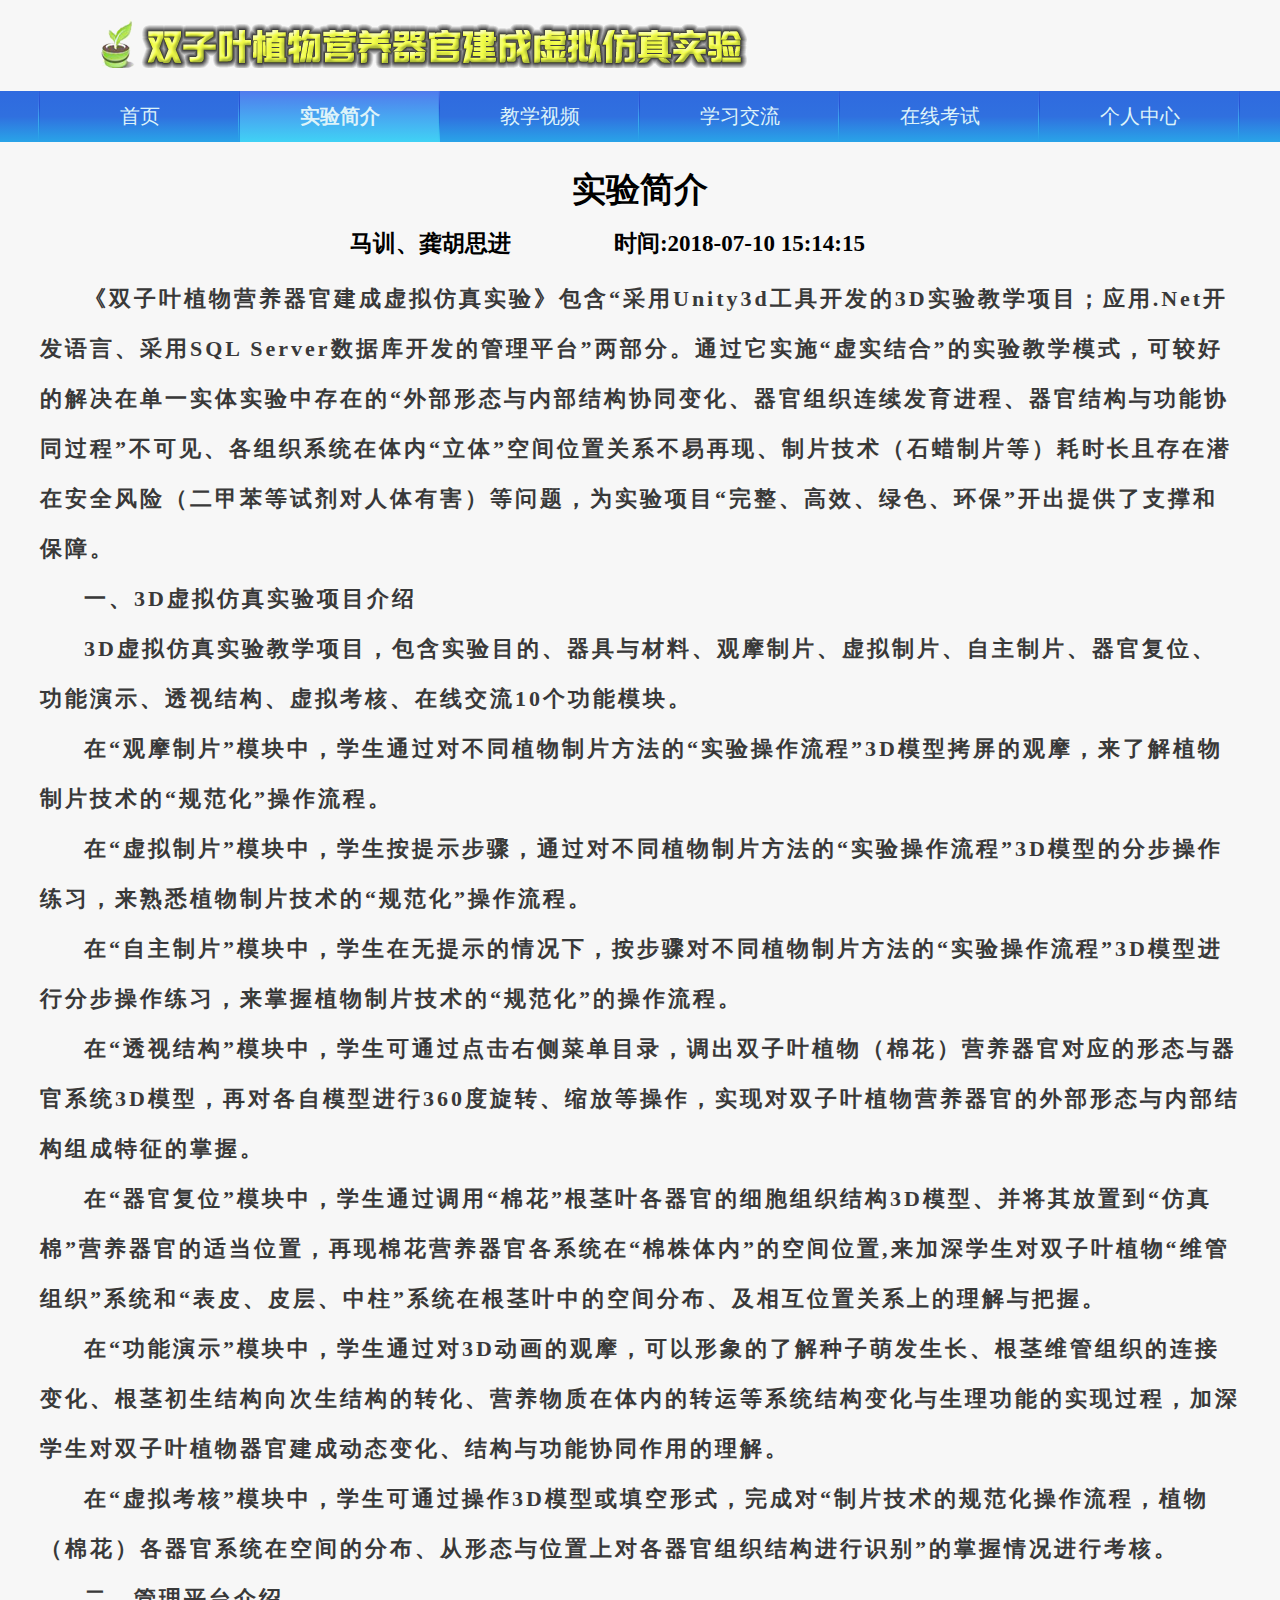
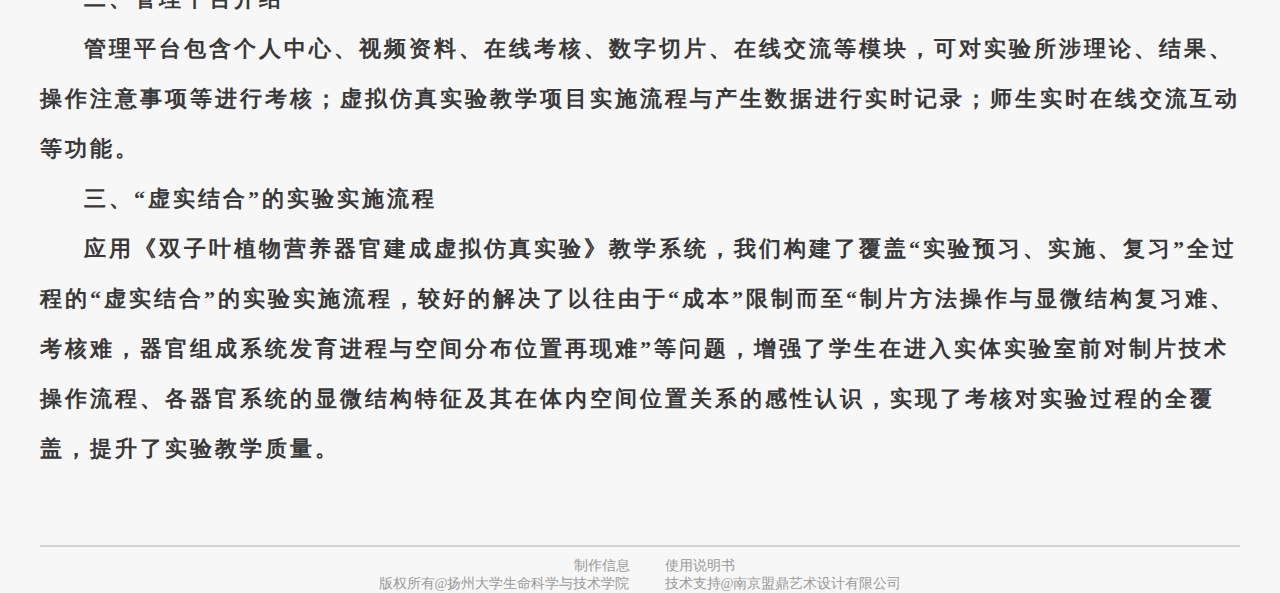
<file: labIntro.html>
<!DOCTYPE html>
<html lang="en">

<head>
    <meta charset="UTF-8">
    <meta name="viewport" content="width=device-width, initial-scale=1.0">
    <meta http-equiv="X-UA-Compatible" content="ie=edge">
    <title>实验简介</title>
    <link rel="stylesheet" href="./css/base.css">
    <link rel="stylesheet" href="./css/labIntro.css">
</head>

<body>
    <div class="title">
        <div class="title-img">
            <img src="./NewImages/双子叶植物营养器官建设虚拟仿真实验标题.png" alt="">
        </div>
        <div>
        </div>
    </div>
    <nav>
        <ul>
            <li class="home">
                <img class="onewire" src="./NewImages/导航条竖线.png" alt="">
                <a href="./index.html">首页</a>
                <img class="wire" src="./NewImages/导航条竖线.png" alt="">
            </li>
            <li class="labIntro">
                <a href="./labIntro.html">实验简介</a>
                <img class="wire" src="./NewImages/导航条竖线.png" alt="">
            </li>
            <li class="teachvideo">
                <a href="./teachvideo.html">教学视频</a>
                <img class="wire" src="./NewImages/导航条竖线.png" alt="">
            </li>
            <li class="studyexchange">
                <a href="./studyexchange.html">学习交流</a>
                <img class="wire" src="./NewImages/导航条竖线.png" alt="">
            </li>
            <li class="onlinetest">
                <a href="./onlinetest.html">在线考试</a>
                <img class="wire" src="./NewImages/导航条竖线.png" alt="">
            </li>
            <li class="personalcenter">
                <a href="./personalcenter.html">个人中心</a>
                <img class="wire" src="./NewImages/导航条竖线.png" alt="">
            </li>
        </ul>
    </nav>
    <div class="content">
        <h1>实验简介</h1>
        <div class="subtitle">
            <span class="people">马训、龚胡思进</span>
            <span class="time">时间:2018-07-10 15:14:15</span>
        </div>
        <div class="paragraphs">
            <p>
                《双子叶植物营养器官建成虚拟仿真实验》包含“采用Unity3d工具开发的3D实验教学项目；应用.Net开发语言、采用SQL Server数据库开发的管理平台”两部分。通过它实施“虚实结合”的实验教学模式，可较好的解决在单一实体实验中存在的“外部形态与内部结构协同变化、器官组织连续发育进程、器官结构与功能协同过程”不可见、各组织系统在体内“立体”空间位置关系不易再现、制片技术（石蜡制片等）耗时长且存在潜在安全风险（二甲苯等试剂对人体有害）等问题，为实验项目“完整、高效、绿色、环保”开出提供了支撑和保障。
            </p>
            <p class="words">
                一、3D虚拟仿真实验项目介绍
            </p>
            <p>
                3D虚拟仿真实验教学项目，包含实验目的、器具与材料、观摩制片、虚拟制片、自主制片、器官复位、功能演示、透视结构、虚拟考核、在线交流10个功能模块。
            </p>
            <p>
                在“观摩制片”模块中，学生通过对不同植物制片方法的“实验操作流程”3D模型拷屏的观摩，来了解植物制片技术的“规范化”操作流程。
            </p>
            <p>
                在“虚拟制片”模块中，学生按提示步骤，通过对不同植物制片方法的“实验操作流程”3D模型的分步操作练习，来熟悉植物制片技术的“规范化”操作流程。
            </p>
            <p>
                在“自主制片”模块中，学生在无提示的情况下，按步骤对不同植物制片方法的“实验操作流程”3D模型进行分步操作练习，来掌握植物制片技术的“规范化”的操作流程。
            </p>
            <p>
                在“透视结构”模块中，学生可通过点击右侧菜单目录，调出双子叶植物（棉花）营养器官对应的形态与器官系统3D模型，再对各自模型进行360度旋转、缩放等操作，实现对双子叶植物营养器官的外部形态与内部结构组成特征的掌握。
            </p>
            <p>
                    在“器官复位”模块中，学生通过调用“棉花”根茎叶各器官的细胞组织结构3D模型、并将其放置到“仿真棉”营养器官的适当位置，再现棉花营养器官各系统在“棉株体内”的空间位置,来加深学生对双子叶植物“维管组织”系统和“表皮、皮层、中柱”系统在根茎叶中的空间分布、及相互位置关系上的理解与把握。
            </p>
            <p>
                    在“功能演示”模块中，学生通过对3D动画的观摩，可以形象的了解种子萌发生长、根茎维管组织的连接变化、根茎初生结构向次生结构的转化、营养物质在体内的转运等系统结构变化与生理功能的实现过程，加深学生对双子叶植物器官建成动态变化、结构与功能协同作用的理解。
            </p>
            <p>
                    在“虚拟考核”模块中，学生可通过操作3D模型或填空形式，完成对“制片技术的规范化操作流程，植物（棉花）各器官系统在空间的分布、从形态与位置上对各器官组织结构进行识别”的掌握情况进行考核。
            </p>
            <p class="words">
                    二、管理平台介绍
            </p>
            <p>
                    管理平台包含个人中心、视频资料、在线考核、数字切片、在线交流等模块，可对实验所涉理论、结果、操作注意事项等进行考核；虚拟仿真实验教学项目实施流程与产生数据进行实时记录；师生实时在线交流互动等功能。
            </p>
            <p class="words">
                    三、“虚实结合”的实验实施流程
            </p>
            <p>
                    应用《双子叶植物营养器官建成虚拟仿真实验》教学系统，我们构建了覆盖“实验预习、实施、复习”全过程的“虚实结合”的实验实施流程，较好的解决了以往由于“成本”限制而至“制片方法操作与显微结构复习难、考核难，器官组成系统发育进程与空间分布位置再现难”等问题，增强了学生在进入实体实验室前对制片技术操作流程、各器官系统的显微结构特征及其在体内空间位置关系的感性认识，实现了考核对实验过程的全覆盖，提升了实验教学质量。
            </p>
        </div>
    </div>
    <div class="author" id="author">
        <div>
            <p>制作信息</p>
            <p>版权所有@扬州大学生命科学与技术学院</p>
        </div>
        <div>
            <p>使用说明书</p>
            <p>技术支持@南京盟鼎艺术设计有限公司</p>
        </div>
    </div>
</body>

</html>
</file>
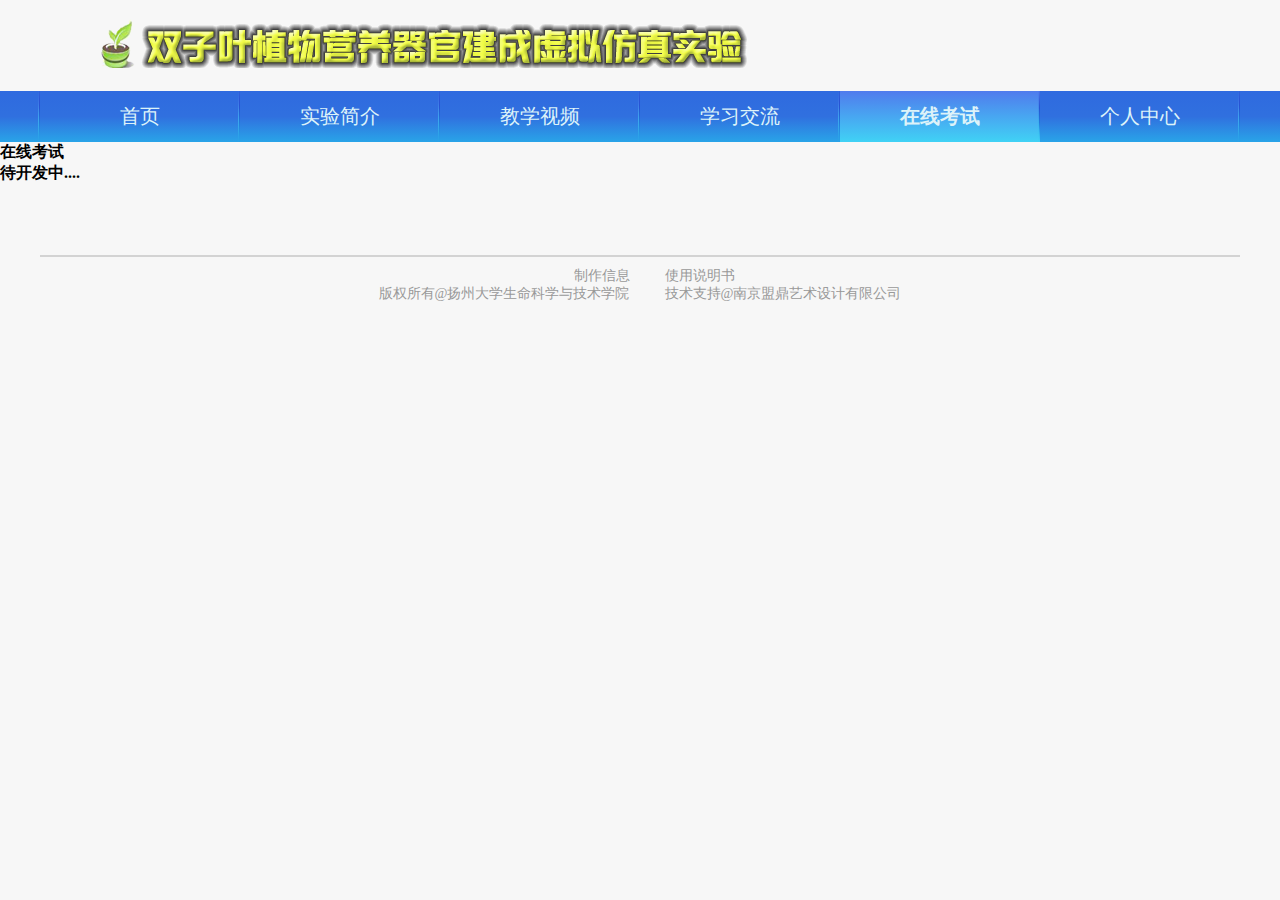
<file: onlinetest.html>
<!DOCTYPE html>
<html lang="en">

<head>
    <meta charset="UTF-8">
    <meta name="viewport" content="width=device-width, initial-scale=1.0">
    <meta http-equiv="X-UA-Compatible" content="ie=edge">
    <title>在线考试</title>
    <link rel="stylesheet" href="./css/base.css">
    <link rel="stylesheet" href="./css/onlinetest.css">
</head>

<body>
    <div class="title">
        <div class="title-img">
            <img src="./NewImages/双子叶植物营养器官建设虚拟仿真实验标题.png" alt="">
        </div>
        <div>
            
        </div>
    </div>
    <nav>
        <ul>
            <li class="home">
                <img class="onewire" src="./NewImages/导航条竖线.png" alt="">
                <a href="./index.html">首页</a>
                <img class="wire" src="./NewImages/导航条竖线.png" alt="">
            </li>
            <li class="labIntro">
                <a href="./labIntro.html">实验简介</a>
                <img class="wire" src="./NewImages/导航条竖线.png" alt="">
            </li>
            <li class="teachvideo">
                <a href="./teachvideo.html">教学视频</a>
                <img class="wire" src="./NewImages/导航条竖线.png" alt="">
            </li>
            <li class="studyexchange">
                <a href="./studyexchange.html">学习交流</a>
                <img class="wire" src="./NewImages/导航条竖线.png" alt="">
            </li>
            <li class="onlinetest">
                <a href="./onlinetest.html">在线考试</a>
                <img class="wire" src="./NewImages/导航条竖线.png" alt="">
            </li>
            <li class="personalcenter">
                <a href="./personalcenter.html">个人中心</a>
                <img class="wire" src="./NewImages/导航条竖线.png" alt="">
            </li>
        </ul>
    </nav>
    <h1>在线考试</h1>
    <h2>待开发中....</h2>
    <div class="author" id="author">
        <div>
            <p>制作信息</p>
            <p>版权所有@扬州大学生命科学与技术学院</p>
        </div>
        <div>
            <p>使用说明书</p>
            <p>技术支持@南京盟鼎艺术设计有限公司</p>
        </div>
    </div>
</body>

</html>
</file>
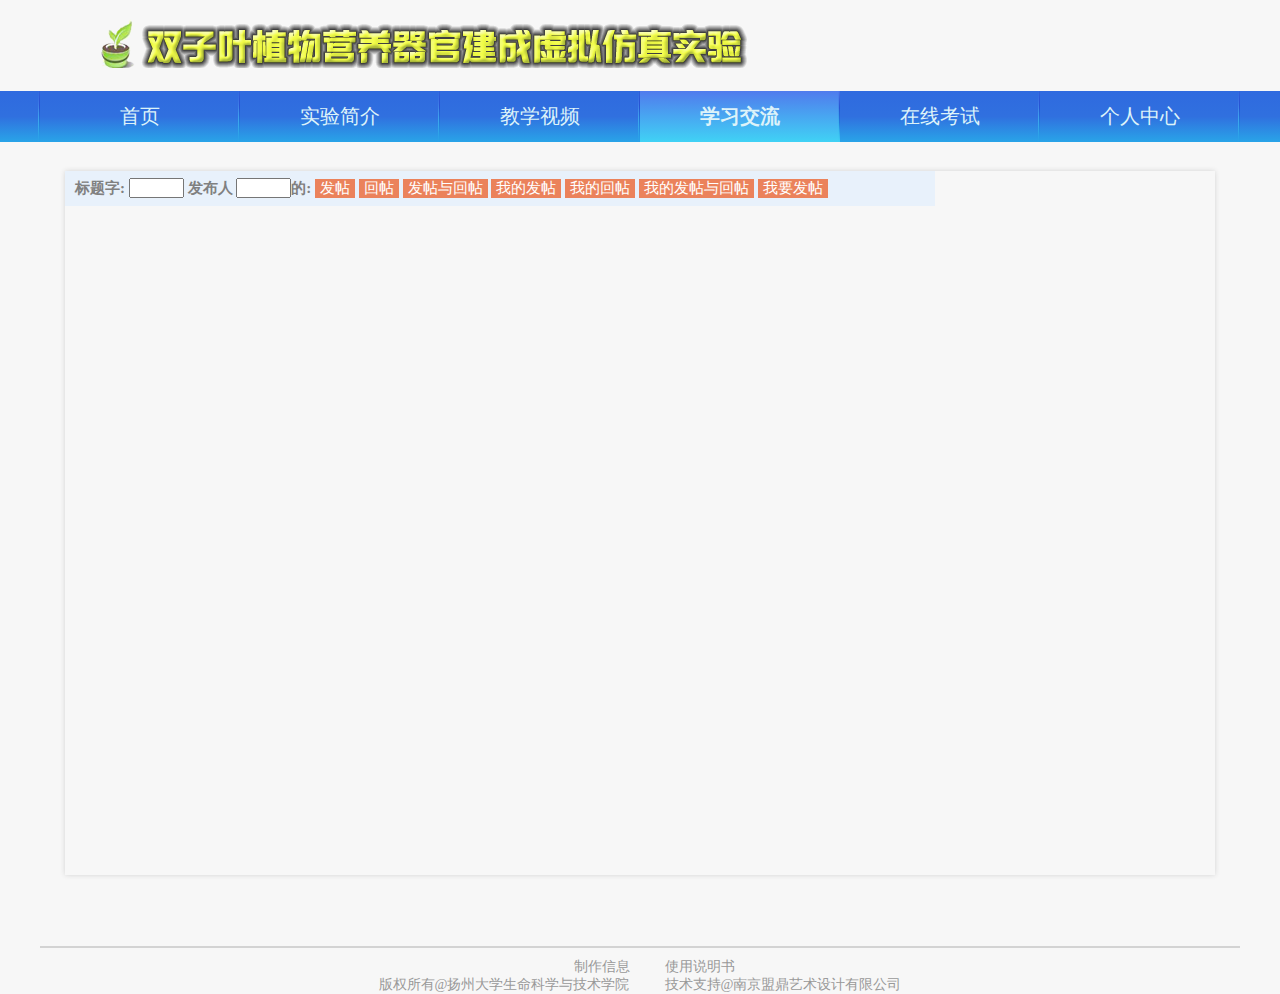
<file: studyexchange.html>
<!DOCTYPE html>
<html lang="en">

<head>
    <meta charset="UTF-8">
    <meta name="viewport" content="width=device-width, initial-scale=1.0">
    <meta http-equiv="X-UA-Compatible" content="ie=edge">
    <title>学习交流</title>
    <link rel="stylesheet" href="./css/base.css">
    <link rel="stylesheet" href="./css/studyexchange.css">
</head>

<body>
    <div class="title">
        <div class="title-img">
            <img src="./NewImages/双子叶植物营养器官建设虚拟仿真实验标题.png" alt="">
        </div>
        <div>

        </div>
    </div>
    <nav>
        <ul>
            <li class="home">
                <img class="onewire" src="./NewImages/导航条竖线.png" alt="">
                <a href="./index.html">首页</a>
                <img class="wire" src="./NewImages/导航条竖线.png" alt="">
            </li>
            <li class="labIntro">
                <a href="./labIntro.html">实验简介</a>
                <img class="wire" src="./NewImages/导航条竖线.png" alt="">
            </li>
            <li class="teachvideo">
                <a href="./teachvideo.html">教学视频</a>
                <img class="wire" src="./NewImages/导航条竖线.png" alt="">
            </li>
            <li class="studyexchange">
                <a href="./studyexchange.html">学习交流</a>
                <img class="wire" src="./NewImages/导航条竖线.png" alt="">
            </li>
            <li class="onlinetest">
                <a href="./onlinetest.html">在线考试</a>
                <img class="wire" src="./NewImages/导航条竖线.png" alt="">
            </li>
            <li class="personalcenter">
                <a href="./personalcenter.html">个人中心</a>
                <img class="wire" src="./NewImages/导航条竖线.png" alt="">
            </li>
        </ul>
    </nav>
    <div class="card-interflow">
        <div class="communication">
            <div class="header-row">
                <label for="title">标题字:</label>
                <input type="text" id="title">
                <label for="autorelease">发布人</label>
                <input type="text" id="autorelease">的:
                <button>发帖</button>
                <button>回帖</button>
                <button>发帖与回帖</button>
                <button>我的发帖</button>
                <button>我的回帖</button>
                <button>我的发帖与回帖</button>
                <button>我要发帖</button>
            </div>
            <div class="">

            </div>
        </div>
    </div>
    <div class="author" id="author">
        <div>
            <p>制作信息</p>
            <p>版权所有@扬州大学生命科学与技术学院</p>
        </div>
        <div>
            <p>使用说明书</p>
            <p>技术支持@南京盟鼎艺术设计有限公司</p>
        </div>
    </div>
</body>

</html>
</file>
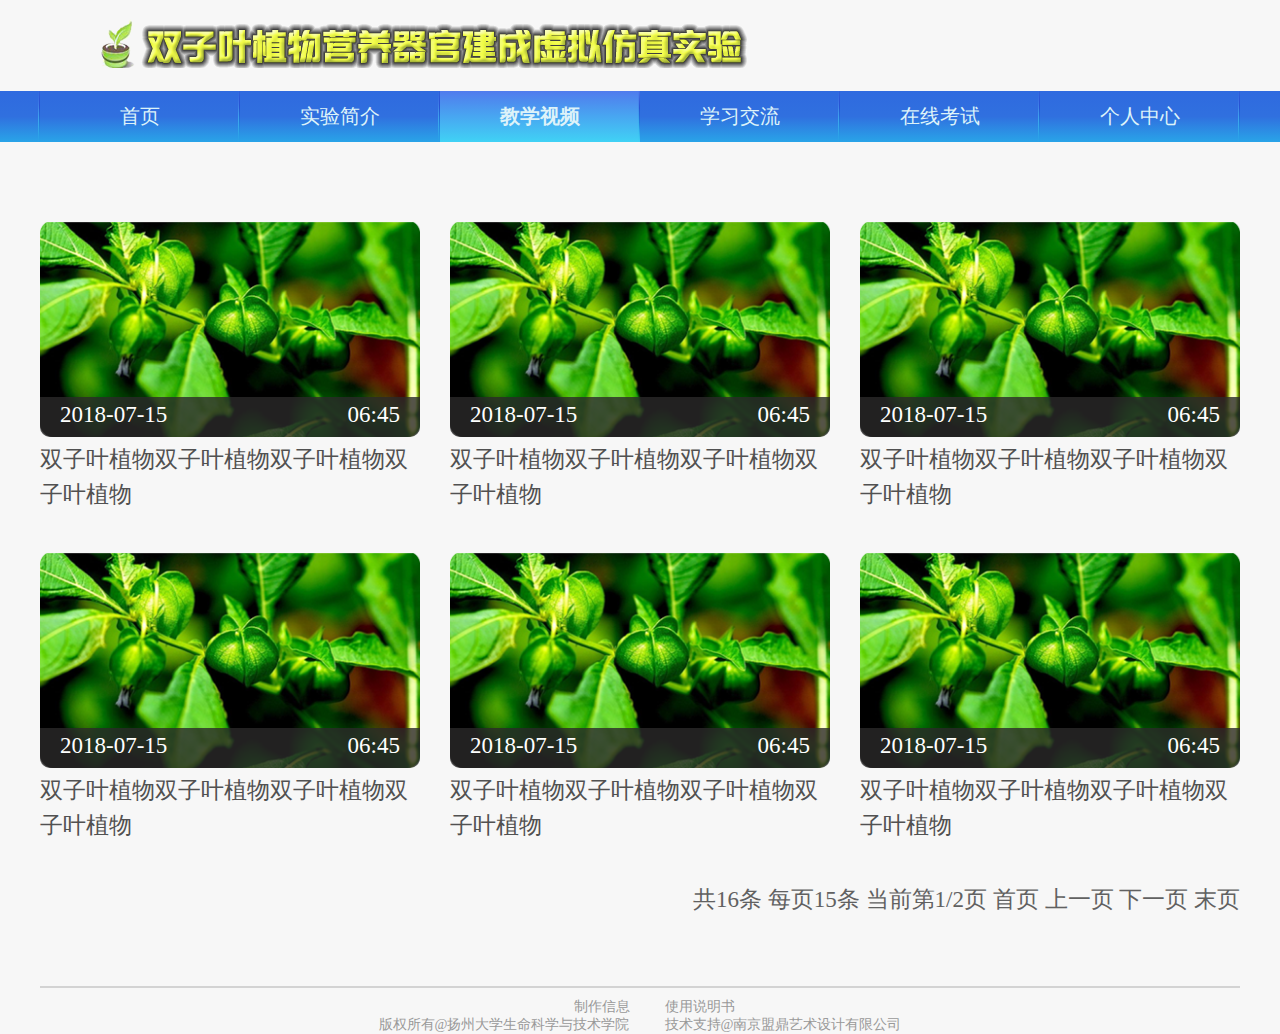
<file: teachvideo.html>
<!DOCTYPE html>
<html lang="en">

<head>
    <meta charset="UTF-8">
    <meta name="viewport" content="width=device-width, initial-scale=1.0">
    <meta http-equiv="X-UA-Compatible" content="ie=edge">
    <title>教学视屏</title>
    <link rel="stylesheet" href="./css/base.css">
    <link rel="stylesheet" href="./css/teachvideo.css">
</head>

<body>
    <div class="title">
        <div class="title-img">
            <img src="./NewImages/双子叶植物营养器官建设虚拟仿真实验标题.png" alt="">
        </div>
        <div>
        </div>
    </div>
    <nav>
        <ul>
            <li class="home">
                <img class="onewire" src="./NewImages/导航条竖线.png" alt="">
                <a href="./index.html">首页</a>
                <img class="wire" src="./NewImages/导航条竖线.png" alt="">
            </li>
            <li class="labIntro">
                <a href="./labIntro.html">实验简介</a>
                <img class="wire" src="./NewImages/导航条竖线.png" alt="">
            </li>
            <li class="teachvideo">
                <a href="./teachvideo.html">教学视频</a>
                <img class="wire" src="./NewImages/导航条竖线.png" alt="">
            </li>
            <li class="studyexchange">
                <a href="./studyexchange.html">学习交流</a>
                <img class="wire" src="./NewImages/导航条竖线.png" alt="">
            </li>
            <li class="onlinetest">
                <a href="./onlinetest.html">在线考试</a>
                <img class="wire" src="./NewImages/导航条竖线.png" alt="">
            </li>
            <li class="personalcenter">
                <a href="./personalcenter.html">个人中心</a>
                <img class="wire" src="./NewImages/导航条竖线.png" alt="">
            </li>
        </ul>
    </nav>
    <div class="screen">
        <div class="cell-top">
            <div class="cell">
                <div class="Image">
                    <img src="./NewImages/教学视频尺寸.png" alt="">
                    <div class="timev">
                        <span>2018-07-15</span>
                        <span>06:45</span>
                    </div>
                </div>
                <p>双子叶植物双子叶植物双子叶植物双子叶植物</p>
            </div>
            <div class="cell">
                <div class="Image">
                    <img src="./NewImages/教学视频尺寸.png" alt="">
                    <div class="timev">
                        <span>2018-07-15</span>
                        <span>06:45</span>
                    </div>
                </div>
                <p>双子叶植物双子叶植物双子叶植物双子叶植物</p>
            </div>
            <div class="cell">
                <div class="Image">
                    <img src="./NewImages/教学视频尺寸.png" alt="">
                    <div class="timev">
                        <span>2018-07-15</span>
                        <span>06:45</span>
                    </div>
                </div>
                <p>双子叶植物双子叶植物双子叶植物双子叶植物</p>
            </div>
        </div>
        <div class="cell-bottom">
            <div class="cell">
                <div class="Image">
                    <img src="./NewImages/教学视频尺寸.png" alt="">
                    <div class="timev">
                        <span>2018-07-15</span>
                        <span>06:45</span>
                    </div>
                </div>
                <p>双子叶植物双子叶植物双子叶植物双子叶植物</p>
            </div>
            <div class="cell">
                <div class="Image">
                    <img src="./NewImages/教学视频尺寸.png" alt="">
                    <div class="timev">
                        <span>2018-07-15</span>
                        <span>06:45</span>
                    </div>
                </div>
                <p>双子叶植物双子叶植物双子叶植物双子叶植物</p>
            </div>
            <div class="cell">
                <div class="Image">
                    <img src="./NewImages/教学视频尺寸.png" alt="">
                    <div class="timev">
                        <span>2018-07-15</span>
                        <span>06:45</span>
                    </div>
                </div>
                <p>双子叶植物双子叶植物双子叶植物双子叶植物</p>
            </div>
        </div>
    </div>
    <div class="paging">
        <span>共16条</span>
        <span>每页15条</span>
        <span>当前第1/2页</span>
        <span>首页</span>
        <span>上一页</span>
        <span>下一页</span>
        <span>末页</span>
    </div>
    <div class="author" id="author">
        <div>
            <p>制作信息</p>
            <p>版权所有@扬州大学生命科学与技术学院</p>
        </div>
        <div>
            <p>使用说明书</p>
            <p>技术支持@南京盟鼎艺术设计有限公司</p>
        </div>
    </div>
</body>

</html>
</file>
<file: css/base.css>
body,
h1,
h2,
h3,
h4,
h5,
h6,
hr,
p,
blockquote,
dl,
dt,
dd,
ul,
ol,
li,
pre,
form,
fieldset,
legend,
button,
input,
textarea,
th,
td {
    margin: 0;
    padding: 0;
}

body,
button,
input,
select,
textarea {
    font: 12px/1.5tahoma, arial, \5b8b\4f53;
}

h1,
h2,
h3,
h4,
h5,
h6 {
    font-size: 100%;
}

address,
cite,
dfn,
em,
var {
    font-style: normal;
}

code,
kbd,
pre,
samp {
    font-family: couriernew, courier, monospace;
}

small {
    font-size: 12px;
}

ul,
ol {
    list-style: none;
}

a {
    text-decoration: none;
}

/* a:hover {
    text-decoration: underline;
} */

sup {
    vertical-align: text-top;
}

sub {
    vertical-align: text-bottom;
}

legend {
    color: #000;
}

fieldset,
img {
    border: 0;
}

button,
input,
select,
textarea {
    font-size: 100%;
}

table {
    border-collapse: collapse;
    border-spacing: 0;
}

/* 页眉 */

* {
    padding: 0;
    margin: 0;
    box-sizing: border-box;
}

body {
    margin: 0;
    background: #F7F7F7;
}

.title {
    width: 1198px;
    height: 91px;
    display: flex;
    justify-content: space-between;
    align-items: center;
    margin: 0 auto;
}
.title-img{
    margin-left: 60px;
}

.title div:nth-of-type(2) img {
    vertical-align: middle;
}

.title div:nth-of-type(2) p {
    display: inline;
    vertical-align: middle;
     
}
.logins{
    /* padding-left: 180px; */
}
.logins>img{
    width: 20%;
}
.logins-word{
    font-family: '黑体';
    font-size: 20px;
    font-weight: 700;
    color: #608FD0;
}
.logins-word a{
    color: #608FD0;
}

nav {
    width: 100%;
    background: linear-gradient(#2F6ADF,#3070DF,#29A4E8);
    display: flex;
    justify-content: center;
    align-items: center;
}
nav ul {
    height: 51px;
    line-height: 51px;
    zoom: 1;
}

nav ul::after {
    content: ".";
    clear: both;
    display: block;
    overflow: hidden;
    font-size: 0;
    height: 0;
}

nav ul li {
    float: left;
    text-align: center;
    width: 200px;
    position: relative;
    height: 100%;
}
.wire{
    position: absolute;
    right: 0;
    top: 0;
    bottom: 0;
}
.onewire{
    position: absolute;
    left: -2.2px;
    top: 0;
}

nav ul li:hover {
    background: linear-gradient(#4065E6, #32BCF0);
}

/* li:nth-last-of-type(1) {
    border-right: 1px solid #2E74DF;
} */

nav ul a {
    color: rgb(221, 243, 249);
    display: block;
    font-family: '黑体';
    font-size: 20px;
    /* font-weight: 700; */
}

/* 页脚 */

.author {
    width: 1200px;
    /* text-align: center; */
    border-top: 2px solid lightgray;
    margin: 0px auto;
    color: #999999;
    font-size: 14px;
    font-weight: 500;
    display: flex;
    justify-content: center;
    align-items: center;
}
#author{
    margin-top: 71px;
}

.author div:nth-of-type(1) {
    margin-top: 10px;
    margin-right: 30px;
}

.author div:nth-of-type(1) p:nth-of-type(1) {
    padding-left: 195px;
}

.author div:nth-of-type(2) {
    margin-top: 10px;
    margin-left: 5px;
}

.author div:nth-of-type(2) p:nth-of-type(1) {
    padding-right: 40px;
}
</file>
<file: css/labIntro.css>
.labIntro{
    background: linear-gradient(#507BED, #40D2F5);
}
.labIntro a {
    font-size: 20px;
    font-family: '黑体';
    font-weight: 700;
    color: rgb(221, 243, 249);
}
.content{
    /* margin: 30px 268px 152px 261px; */
    width: 1200px;
    margin: 0px auto;
    text-align: center;
}
.content h1{
    font-size: 34px;
    font-family: '黑体';
    color: rgb(0, 0, 0);
    /* font-weight: 700; */
    margin-top: 25px;
}
.subtitle{
    font-size: 23px;
    font-weight: 700;
    font-family: '黑体';
    margin-top: 15px;
    color: rgb(0, 0, 0);
    width:580px; 
    display: flex;
    justify-content: space-between;
    align-items: center;
    margin: 15px auto;
}
.people{
    text-align: left;
}
.time{
    font-family: '黑体';
    margin-right: 65px;
    text-align: right;
}
.paragraphs{
    font-size: 22px;
    font-family: '新宋体';
    font-weight: 700;
    /* margin-top: 15px; */
    text-align:left;
    text-indent:2em;
    letter-spacing:3px;
    display: inline-block;
    color: #393939;
}
.paragraphs p{
    line-height: 50px;
}
.paragraphs .words{

}
</file>
<file: css/onlinetest.css>
.onlinetest{
    background: linear-gradient(#507BED, #40D2F5);
}
.onlinetest a {
    font-size: 20px;
    font-family: '黑体';
    font-weight: 700;
    color: rgb(221, 243, 249);
}
</file>
<file: css/studyexchange.css>
.studyexchange{
    background: linear-gradient(#507BED, #40D2F5);
}
.studyexchange a {
    font-size: 20px;
    font-family: '黑体';
    font-weight: 700;
    color: rgb(221, 243, 249);
}
.card-interflow{
    width: 1150px;
    height: 704px;
    box-shadow: 0 0 5px lightgray;
    margin: 29px auto;
}
.communication{
    width: 870px;
    height: 704px;
}
.header-row{
    font-size: 15px;
    font-weight: 700;
    font-family: '黑体';
    color: gray;
    background: #E8F1FB;
    height: 35px;
    line-height: 35px;
    padding-left: 10px;
    width: 100%;
}
.header-row input{
    width: 55px;
    height: 20px;
}
.communication button{
    background: #EB825B;
    border: 0;
    color: white;
    padding: 0 5px;
}
</file>
<file: css/teachvideo.css>
.teachvideo{
    background: linear-gradient(#507BED, #40D2F5);
}
.teachvideo a {
    font-size: 20px;
    font-family: '黑体';
    font-weight: 700;
    color: rgb(221, 243, 249);
}
.screen{
    width: 1200px;
    margin: 80px auto;
}
.cell-top,.cell-bottom{
    display: flex;
    justify-content: space-between;
    align-items: center;
}
.cell-top{
    margin-bottom: 80px;
}
.cell-top .cell,.cell-bottom .cell{
    width: 380px;
    height: 251px;
}
.Image{
    width: 380px;
    height: 220px;
    position: relative;
}
.screen .cell .Image img{
    width: 100%;
}
.screen .cell p{
    font-size: 23px;
    font-family: '黑体';
    font-weight: 700px;
    color: rgb(81, 81, 81);
    /* margin: 20px auto; */
    height: 35px;
    line-height: 35px;
    width: 380px;
}
.timev{
    position: absolute;
    left: 0;
    bottom: 5px;
    font-size: 23px;
    font-family: '黑体';
    color: rgb(255, 255, 255);
    display: flex;
    justify-content: space-between;
    align-items: center;
    width: 100%;
    padding: 0 20px 4px 20px;
    background:rgba(43, 41, 41, 0.8);
    border-radius: 0 0 10px 10px;
    height: 40px;
    line-height: 40px;
}
.paging{
    width: 1200px;
    margin: 0 auto;
    text-align: right;
    font-size: 23px;
    font-family: '新宋体';
    color: rgb(97, 97, 97);
}
</file>
